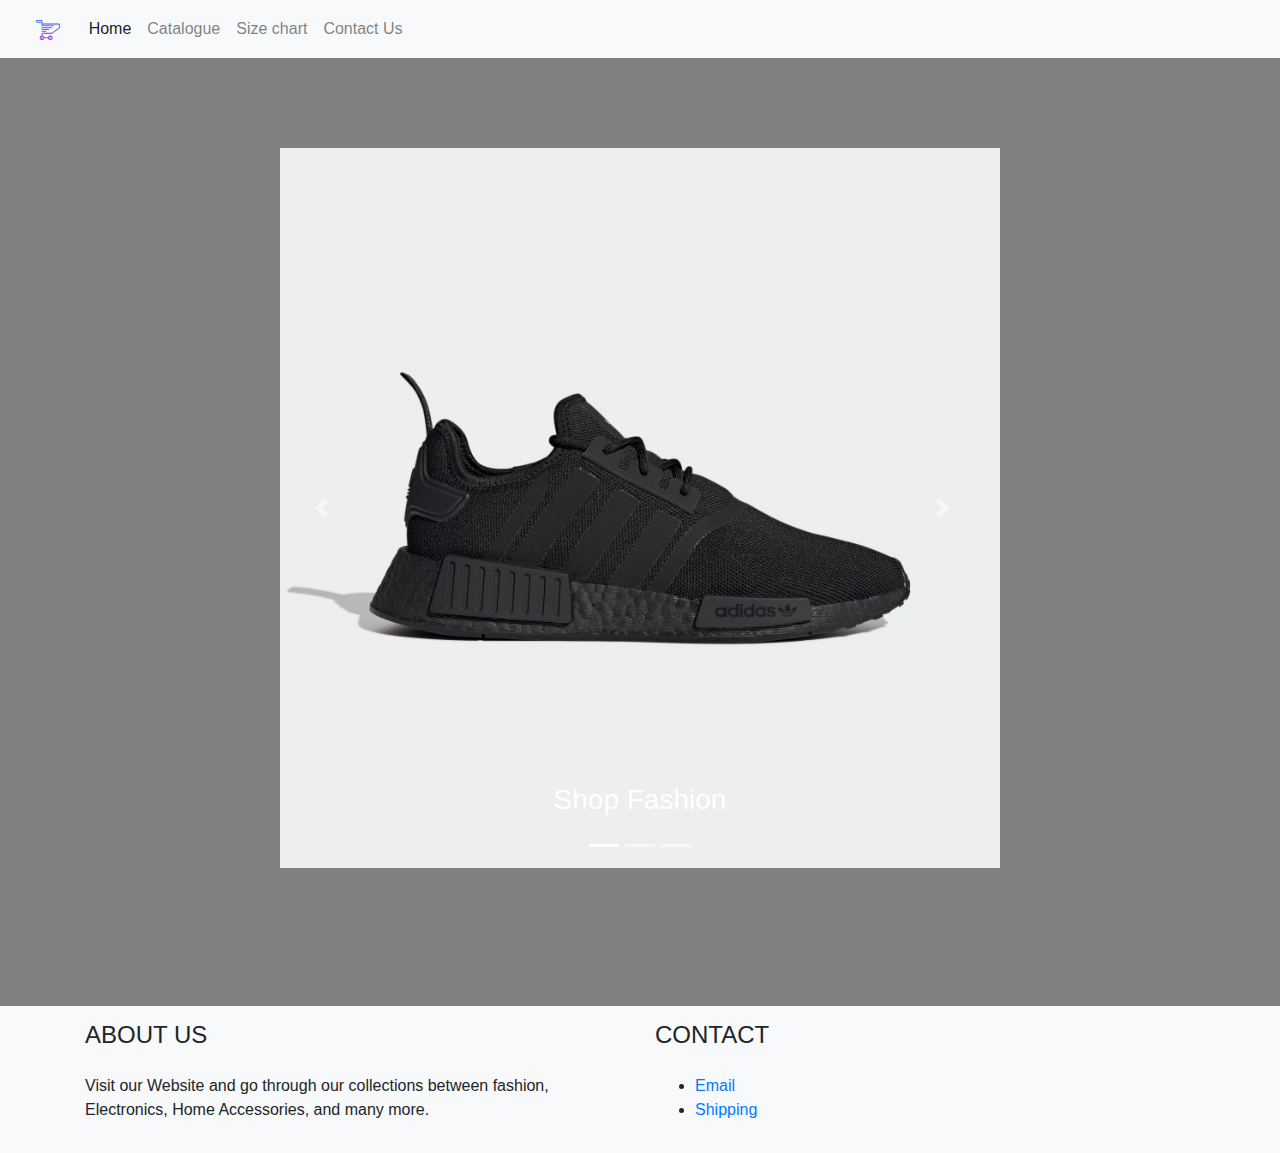
<file: index.html>
<!DOCTYPE html>
<html lang="en">
<head>
    <meta charset="UTF-8">
    <meta http-equiv="X-UA-Compatible" content="IE=edge">
    <meta name="viewport" content="width=device-width, initial-scale=1.0">   
    <link rel="stylesheet" href="https://maxcdn.bootstrapcdn.com/bootstrap/4.0.0/css/bootstrap.min.css" integrity="sha384-Gn5384xqQ1aoWXA+058RXPxPg6fy4IWvTNh0E263XmFcJlSAwiGgFAW/dAiS6JXm" crossorigin="anonymous">
    <script src="https://code.jquery.com/jquery-3.2.1.slim.min.js" integrity="sha384-KJ3o2DKtIkvYIK3UENzmM7KCkRr/rE9/Qpg6aAZGJwFDMVNA/GpGFF93hXpG5KkN" crossorigin="anonymous"></script>
    <script src="https://cdnjs.cloudflare.com/ajax/libs/popper.js/1.12.9/umd/popper.min.js" integrity="sha384-ApNbgh9B+Y1QKtv3Rn7W3mgPxhU9K/ScQsAP7hUibX39j7fakFPskvXusvfa0b4Q" crossorigin="anonymous"></script>
    <script src="https://maxcdn.bootstrapcdn.com/bootstrap/4.0.0/js/bootstrap.min.js" integrity="sha384-JZR6Spejh4U02d8jOt6vLEHfe/JQGiRRSQQxSfFWpi1MquVdAyjUar5+76PVCmYl" crossorigin="anonymous"></script>
    <link rel="stylesheet" href="./style/style.css">
    <title>Online Shop</title>
</head>
<body>

        <!-- header section  -->

            <header>
                <nav class="navbar navbar-expand-lg navbar-light bg-light" style="background-color:#e3f2fd;">
                    <div class="container-fluid">
                      <a class="navbar-brand"  href="#">
                          <img src="./images/shop.png" height="30">
                      </a>
                      <button class="navbar-toggler" type="button" data-bs-toggle="collapse" data-bs-target="#navbarNavAltMarkup" aria-controls="navbarNavAltMarkup" aria-expanded="false" aria-label="Toggle navigation">
                        <span class="navbar-toggler-icon"></span>
                      </button>
                      <div class="collapse navbar-collapse" id="navbarNavAltMarkup">
                        <div class="navbar-nav">
                          <a class="nav-link active" aria-current="page" href="./index.html">Home</a>
                          <a class="nav-link" href="./catalogue.html">Catalogue</a>
                          <a class="nav-link" href="./chart.html">Size chart</a>
                          <a class="nav-link" href="./contact.html">Contact Us</a>
                          
                        </div>
                      </div>
                    </div>
                  </nav>
            </header>
        

    <!-- </header> -->

    <!-- hero section -->

    <div class="main">
        <div class="container">
            <div class="row align-items-center justify-content-center ">
                <div class="col-12 col-md-8 ">
                    <div id="carouselExampleIndicators" class="carousel slide" data-ride="carousel">
                        <ol class="carousel-indicators">
                          <li data-target="#carouselExampleIndicators" data-slide-to="0" class="active"></li>
                          <li data-target="#carouselExampleIndicators" data-slide-to="1"></li>
                          <li data-target="#carouselExampleIndicators" data-slide-to="2"></li>
                        </ol>
                        <div class="carousel-inner">
                          <div class="carousel-item active">
                            <img class="d-block w-100" src="./images/shoe2.jpg" alt="First slide">
                            <div class="carousel-caption d-none d-md-block">
                                <h3>Shop Fashion</h3>
                                <p></p>
                            </div>
                          </div>
                          <div class="carousel-item">
                            <img class="d-block w-100" src="./images/apple-iphone-13-frandroid-2021.png" alt="Second slide" >
                            <div class="carousel-caption d-none d-md-block">
                                <h3>Shop Electronics</h3>
                                <p></p>
                            </div>
                          </div>
                          <div class="carousel-item">
                            <img class="d-block w-100" src="./images/home.webp"  alt="Third slide">
                            <div class="carousel-caption d-none d-md-block">
                                <h3> Best Home Accessories</h3>
                                <p></p>
                            </div>
                          </div>
                        </div>
                        <a class="carousel-control-prev" href="#carouselExampleIndicators" role="button" data-slide="prev">
                          <span class="carousel-control-prev-icon" aria-hidden="true"></span>
                          <span class="sr-only">Previous</span>
                        </a>
                        <a class="carousel-control-next" href="#carouselExampleIndicators" role="button" data-slide="next">
                          <span class="carousel-control-next-icon" aria-hidden="true"></span>
                          <span class="sr-only">Next</span>
                        </a>
                      </div>
                 </div>
            </div>
        </div>

    </div>
    
    <!-- </hero> -->

    <!-- Footer section  -->
<!-- Footer -->
<footer class=" text-lg-start bg-light ">
    
  
    <!-- Section: Links  -->
    
      <div class="container text-lg-start text-md-start mt-5">
        <!-- Grid row -->
        <div class="row justify-content-center" style="padding-top: 15px; padding-bottom: 15px;">
          
            <div class="col-6">
                <h4 class="text-uppercase fw-bold mb-4">About us</h4>
                <p >Visit our Website and go through our collections between fashion, Electronics,
                     Home Accessories, and many more. </p>
            </div>

          <div class="col-6">
            <!-- Links -->
            <h4 class="text-uppercase fw-bold mb-4">
              Contact
            </h4>
            <ul>
                <li><a href="mailto:shop@example.com">Email</a></li>
                <li><a href="https://www.fedex.com/en-sa/home.html" class="text-reset">Shipping</a></li>
            </ul>
          </div>
          <!-- Grid column -->
        </div>
        <!-- Grid row -->
    </div>
    
    <!-- Section: Links  -->
  
  </footer>
  <!-- Footer -->
    <!-- </footer> -->



    
</body>
</html>
</file>
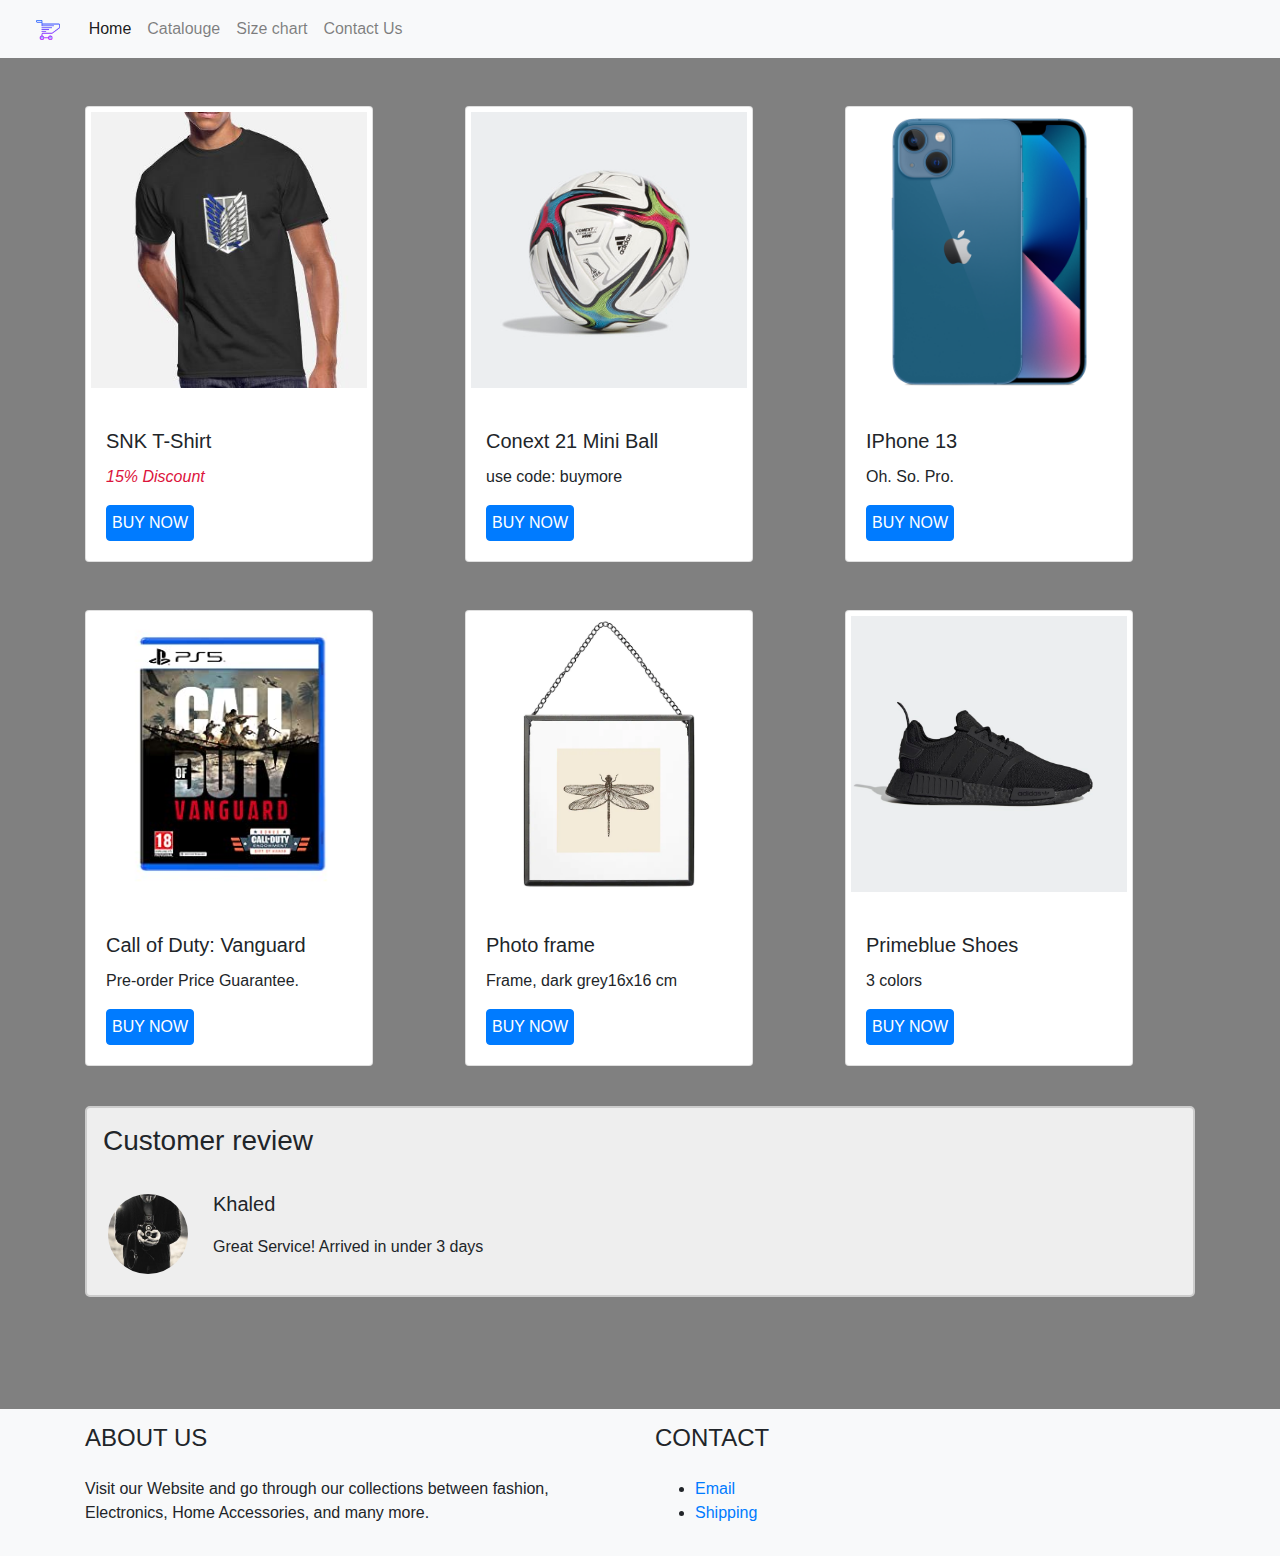
<file: catalogue.html>
<!DOCTYPE html>
<html lang="en">
<head>
    <meta charset="UTF-8">
    <meta http-equiv="X-UA-Compatible" content="IE=edge">
    <meta name="viewport" content="width=device-width, initial-scale=1.0">
    <link rel="stylesheet" href="https://maxcdn.bootstrapcdn.com/bootstrap/4.0.0/css/bootstrap.min.css" integrity="sha384-Gn5384xqQ1aoWXA+058RXPxPg6fy4IWvTNh0E263XmFcJlSAwiGgFAW/dAiS6JXm" crossorigin="anonymous">
    <script src="https://code.jquery.com/jquery-3.2.1.slim.min.js" integrity="sha384-KJ3o2DKtIkvYIK3UENzmM7KCkRr/rE9/Qpg6aAZGJwFDMVNA/GpGFF93hXpG5KkN" crossorigin="anonymous"></script>
    <script src="https://cdnjs.cloudflare.com/ajax/libs/popper.js/1.12.9/umd/popper.min.js" integrity="sha384-ApNbgh9B+Y1QKtv3Rn7W3mgPxhU9K/ScQsAP7hUibX39j7fakFPskvXusvfa0b4Q" crossorigin="anonymous"></script>
    <script src="https://maxcdn.bootstrapcdn.com/bootstrap/4.0.0/js/bootstrap.min.js" integrity="sha384-JZR6Spejh4U02d8jOt6vLEHfe/JQGiRRSQQxSfFWpi1MquVdAyjUar5+76PVCmYl" crossorigin="anonymous"></script>
    <link rel="stylesheet" href="./style/style.css">
    <title>Catalogue</title>
</head>
<body>
    <!-- header section  -->

    <header>
        <nav class="navbar navbar-expand-lg navbar-light bg-light" style="background-color: #e3f2fd;">
            <div class="container-fluid">
              <a class="navbar-brand"  href="#">
                  <img src="./images/shop.png" height="30">
              </a>
              <button class="navbar-toggler" type="button" data-bs-toggle="collapse" data-bs-target="#navbarNavAltMarkup" aria-controls="navbarNavAltMarkup" aria-expanded="false" aria-label="Toggle navigation">
                <span class="navbar-toggler-icon"></span>
              </button>
              <div class="collapse navbar-collapse" id="navbarNavAltMarkup">
                <div class="navbar-nav">
                  <a class="nav-link active" aria-current="page" href="./index.html">Home</a>
                  <a class="nav-link" href="./catalogue.html">Catalouge</a>
                  <a class="nav-link" href="./chart.html">Size chart</a>
                  <a class="nav-link" href="./contact.html">Contact Us</a>
                  
                </div>
              </div>
            </div>
          </nav>
    </header>
<br><br>

<!-- </header> -->

<!-- hero section  -->
<div class="container">
    <div class="row justify-content-md-center">
        <div class="col">
    
            <div class="card hover01" style="width: 18rem;">
                <figure>
                    <img class="card-img-top" src="./images/attack-on-titan-mens-5050-t-shirt.jpg" alt="Card image cap">
                </figure>
                <div class="card-body">
                  <h5 class="card-title">SNK T-Shirt</h5>
                  <p class="card1 card-text ">15% Discount</p>
                  <a href="#" class="btn btn-primary">BUY NOW</a>
                </div>
              </div>
        </div>
    
        <div class="col">
    
            <div class="card hover01" style="width: 18rem;">
                <figure>
                    <img class="card-img-top" src="./images/ball.jpg" alt="Card image cap">
                </figure>                <div class="card-body">
                  <h5 class="card-title">Conext 21 Mini Ball</h5>
                  <p class="card-text">use code: buymore</p>
                  <a href="#" class="btn btn-primary">BUY NOW</a>
                </div>
              </div>
        </div>
    
        <div class="col">
    
            <div class="card hover01" style="width: 18rem;">
                <figure>
                    <img class="card-img-top" src="./images/apple-iphone-13-frandroid-2021.png" alt="Card image cap">
                </figure>                <div class="card-body">
                  <h5 class="card-title">IPhone 13</h5>
                  <p class="card-text">Oh. So. Pro.</p>
                  <a href="#" class="btn btn-primary">BUY NOW</a>
                </div>
              </div>
        </div>


    </div>
    <br><br>

    <div class="row justify-content-md-center">
    
        <div class="col">
    
            <div class="card hover01" style="width: 18rem;">
                <figure>
                    <img class="card-img-top" src="./images/cod.jpg" alt="Card image cap">
                </figure>                <div class="card-body">
                  <h5 class="card-title">Call of Duty: Vanguard</h5>
                  <p class="card-text">Pre-order Price Guarantee.</p>
                  <a href="#" class="btn btn-primary">BUY NOW</a>
                </div>
              </div>
        </div>
    
        <div class="col">
    
            <div class="card hover01" style="width: 18rem;">
                <figure>
                    <img class="card-img-top" src="./images/frame.webp" alt="Card image cap">
                </figure>                <div class="card-body">
                  <h5 class="card-title">Photo frame</h5>
                  <p class="card-text">Frame, dark grey16x16 cm</p>
                  <a href="#" class="btn btn-primary">BUY NOW</a>
                </div>
              </div>
        </div>
    
        <div class="col">
    
            <div class="card hover01" style="width: 18rem;">
                <figure>
                    <img class="card-img-top" src="./images/shoe2.jpg" alt="Card image cap">
                </figure>                <div class="card-body">
                  <h5 class="card-title">Primeblue Shoes</h5>
                  <p class="card-text">3 colors</p>
                  <a href="#" class="btn btn-primary">BUY NOW</a>
                </div>
              </div>
        </div>

        
    
    
    </div><br>
    

    <div class="container review">
        <h3>Customer review</h3><br>
        <img src="./images/review.jpg" alt="Avatar" style="width:90px">
        <p><span>Khaled </span> </p>
        <p>Great Service! Arrived in under 3 days</p>
      </div>

</div>


<br><br>




<!-- hero section end  -->



<!-- Footer section  -->
<!-- Footer -->

<footer class=" text-lg-start bg-light ">
    
  
    <!-- Section: Links  -->
    
      <div class="container text-lg-start text-md-start mt-5">
        <!-- Grid row -->
        <div class="row justify-content-center" style="padding-top: 15px; padding-bottom: 15px;">
          
            <div class="col-6">
                <h4 class="text-uppercase fw-bold mb-4">About us</h4>
                <p >Visit our Website and go through our collections between fashion, Electronics,
                     Home Accessories, and many more. </p>
            </div>

          <div class="col-6">
            <!-- Links -->
            <h4 class="text-uppercase fw-bold mb-4">
              Contact
            </h4>
            <ul>
                <li><a href="mailto:shop@example.com">Email</a></li>
                <li><a href="https://www.fedex.com/en-sa/home.html" class="text-reset">Shipping</a></li>
            </ul>
          </div>
          <!-- Grid column -->
        </div>
        <!-- Grid row -->
    </div>
    
    <!-- Section: Links  -->
  
  </footer>
  <!-- Footer -->
    
        <!-- </footer> -->


    
</body>
</html>
</file>
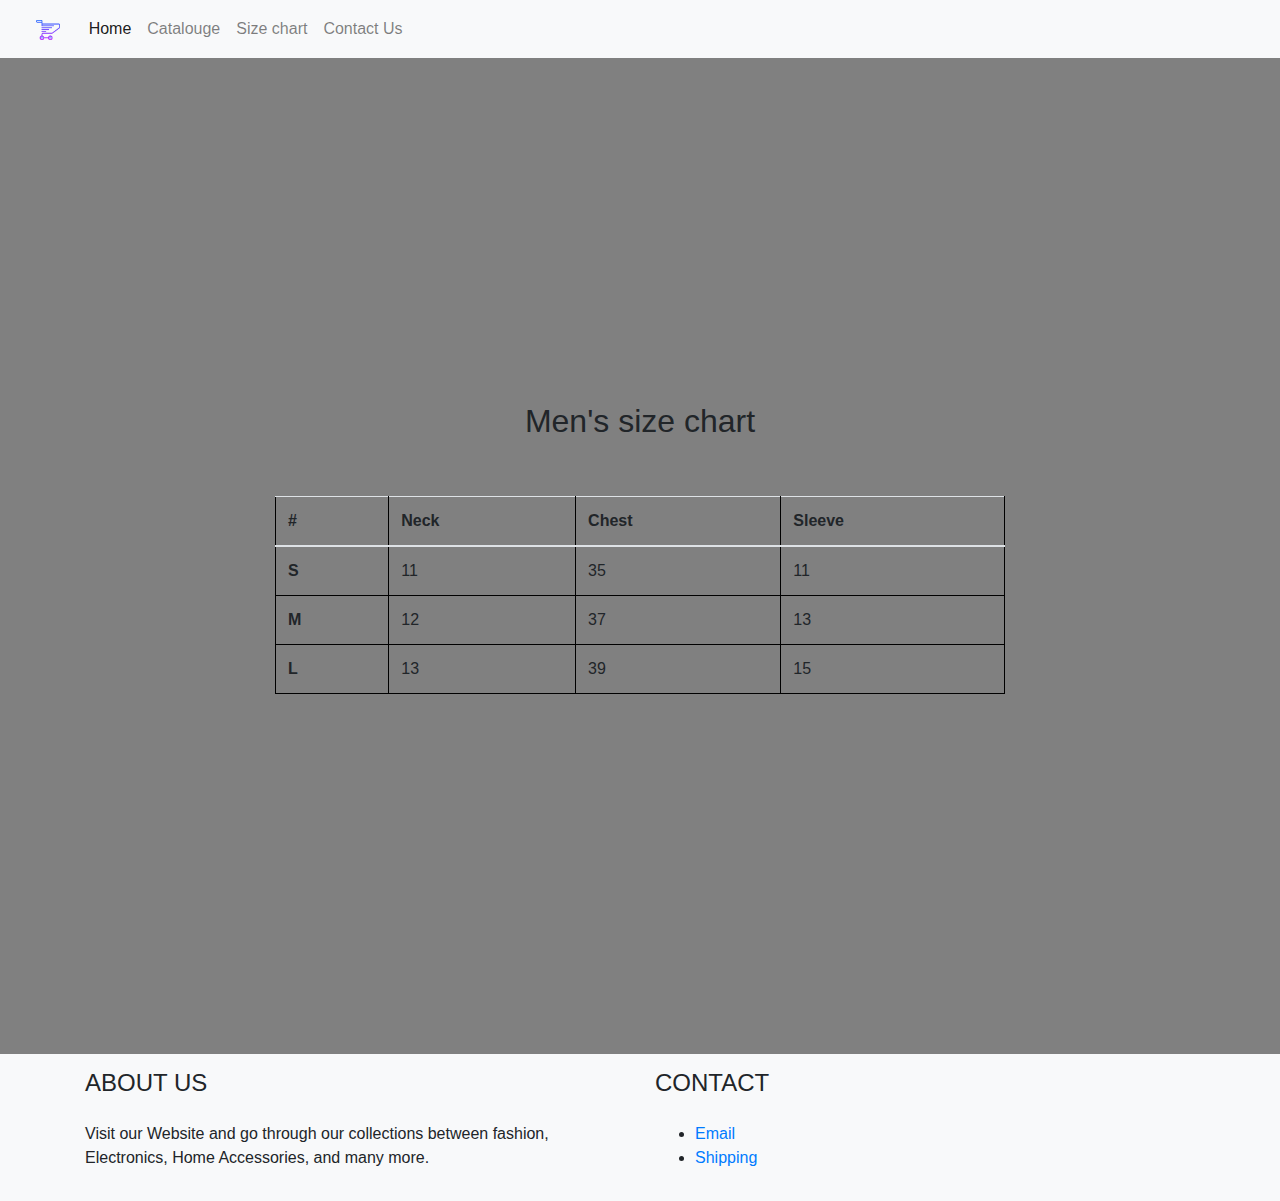
<file: chart.html>
<!DOCTYPE html>
<html lang="en">
<head>
    <meta charset="UTF-8">
    <meta http-equiv="X-UA-Compatible" content="IE=edge">
    <meta name="viewport" content="width=device-width, initial-scale=1.0">
    <link rel="stylesheet" href="https://maxcdn.bootstrapcdn.com/bootstrap/4.0.0/css/bootstrap.min.css" integrity="sha384-Gn5384xqQ1aoWXA+058RXPxPg6fy4IWvTNh0E263XmFcJlSAwiGgFAW/dAiS6JXm" crossorigin="anonymous">
    <script src="https://code.jquery.com/jquery-3.2.1.slim.min.js" integrity="sha384-KJ3o2DKtIkvYIK3UENzmM7KCkRr/rE9/Qpg6aAZGJwFDMVNA/GpGFF93hXpG5KkN" crossorigin="anonymous"></script>
    <script src="https://cdnjs.cloudflare.com/ajax/libs/popper.js/1.12.9/umd/popper.min.js" integrity="sha384-ApNbgh9B+Y1QKtv3Rn7W3mgPxhU9K/ScQsAP7hUibX39j7fakFPskvXusvfa0b4Q" crossorigin="anonymous"></script>
    <script src="https://maxcdn.bootstrapcdn.com/bootstrap/4.0.0/js/bootstrap.min.js" integrity="sha384-JZR6Spejh4U02d8jOt6vLEHfe/JQGiRRSQQxSfFWpi1MquVdAyjUar5+76PVCmYl" crossorigin="anonymous"></script>
    <link rel="stylesheet" href="./style/style.css">
    <title>Size Chart</title>
</head>
<body>
    <!-- header section  -->

    <header>
        <nav class="navbar navbar-expand-lg navbar-light bg-light" style="background-color: #e3f2fd;">
            <div class="container-fluid">
              <a class="navbar-brand"  href="#">
                  <img src="./images/shop.png" height="30">
              </a>
              <button class="navbar-toggler" type="button" data-bs-toggle="collapse" data-bs-target="#navbarNavAltMarkup" aria-controls="navbarNavAltMarkup" aria-expanded="false" aria-label="Toggle navigation">
                <span class="navbar-toggler-icon"></span>
              </button>
              <div class="collapse navbar-collapse" id="navbarNavAltMarkup">
                <div class="navbar-nav">
                  <a class="nav-link active" aria-current="page" href="./index.html">Home</a>
                  <a class="nav-link" href="./catalogue.html">Catalouge</a>
                  <a class="nav-link" href="./chart.html">Size chart</a>
                  <a class="nav-link" href="./contact.html">Contact Us</a>
                  
                </div>
              </div>
            </div>
          </nav>
    </header>
<br><br>

<!-- </header> -->


<!-- hero section  -->
<div class="main">
    <div class="container">
        <div class="row justify-content-center align-items-center">
            <div class="col-md-8 align-self-center">
                <h2 style="text-align: center;">Men's size chart</h2><br><br>
                <table class="table">
                    <thead>
                      <tr>
                        <th scope="col">#</th>
                        <th scope="col">Neck</th>
                        <th scope="col">Chest</th>
                        <th scope="col">Sleeve</th>
                      </tr>
                    </thead>
                    <tbody>
                      <tr>
                        <th scope="row">S</th>
                        <td>11</td>
                        <td>35</td>
                        <td>11</td>
                      </tr>
                      <tr>
                        <th scope="row">M</th>
                        <td>12</td>
                        <td>37</td>
                        <td>13</td>
                      </tr>
                      <tr>
                        <th scope="row">L</th>
                        <td>13</td>
                        <td>39</td>
                        <td>15</td>
                      </tr>
                    </tbody>
                  </table>
    
    
            </div>
        </div>
    </div>

</div>





<!-- hero section end  -->



<!-- Footer section  -->
<!-- Footer -->
<footer class=" text-lg-start bg-light ">
    
  
    <!-- Section: Links  -->
    
      <div class="container text-lg-start text-md-start mt-5">
        <!-- Grid row -->
        <div class="row justify-content-center" style="padding-top: 15px; padding-bottom: 15px;">
          
            <div class="col-6">
                <h4 class="text-uppercase fw-bold mb-4">About us</h4>
                <p >Visit our Website and go through our collections between fashion, Electronics,
                     Home Accessories, and many more. </p>
            </div>

          <div class="col-6">
            <!-- Links -->
            <h4 class="text-uppercase fw-bold mb-4">
              Contact
            </h4>
            <ul>
                <li><a href="mailto:shop@example.com">Email</a></li>
                <li><a href="https://www.fedex.com/en-sa/home.html" class="text-reset">Shipping</a></li>
            </ul>
          </div>
          <!-- Grid column -->
        </div>
        <!-- Grid row -->
    </div>
    
    <!-- Section: Links  -->
  
  </footer>
  <!-- Footer -->
    
        <!-- </footer> -->


</body>
</html>
</file>
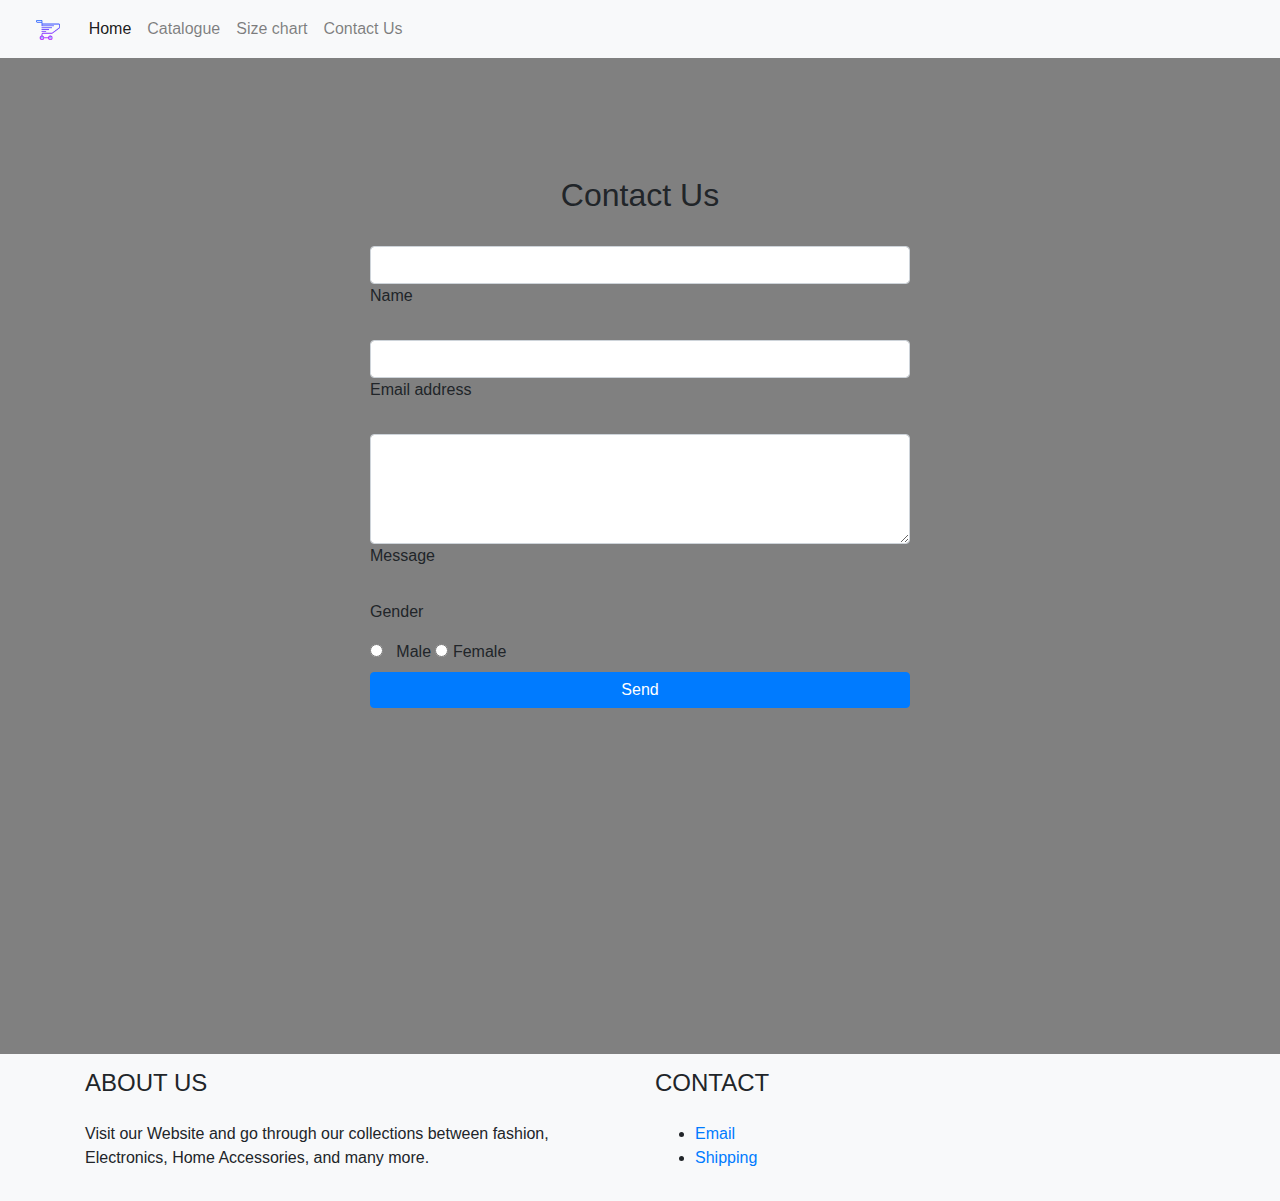
<file: contact.html>
<!DOCTYPE html>
<html lang="en">
<head>
    <meta charset="UTF-8">
    <meta http-equiv="X-UA-Compatible" content="IE=edge">
    <meta name="viewport" content="width=device-width, initial-scale=1.0">
    <link rel="stylesheet" href="https://maxcdn.bootstrapcdn.com/bootstrap/4.0.0/css/bootstrap.min.css" integrity="sha384-Gn5384xqQ1aoWXA+058RXPxPg6fy4IWvTNh0E263XmFcJlSAwiGgFAW/dAiS6JXm" crossorigin="anonymous">
    <script src="https://code.jquery.com/jquery-3.2.1.slim.min.js" integrity="sha384-KJ3o2DKtIkvYIK3UENzmM7KCkRr/rE9/Qpg6aAZGJwFDMVNA/GpGFF93hXpG5KkN" crossorigin="anonymous"></script>
    <script src="https://cdnjs.cloudflare.com/ajax/libs/popper.js/1.12.9/umd/popper.min.js" integrity="sha384-ApNbgh9B+Y1QKtv3Rn7W3mgPxhU9K/ScQsAP7hUibX39j7fakFPskvXusvfa0b4Q" crossorigin="anonymous"></script>
    <script src="https://maxcdn.bootstrapcdn.com/bootstrap/4.0.0/js/bootstrap.min.js" integrity="sha384-JZR6Spejh4U02d8jOt6vLEHfe/JQGiRRSQQxSfFWpi1MquVdAyjUar5+76PVCmYl" crossorigin="anonymous"></script>
    <link rel="stylesheet" href="./style/style.css">
    <title>Contact US</title>
</head>
<body>

    <!-- header section  -->

    <header>
        <nav class="navbar navbar-expand-lg navbar-light bg-light" style="background-color: #e3f2fd;">
            <div class="container-fluid">
              <a class="navbar-brand"  href="#">
                  <img src="./images/shop.png" height="30">
              </a>
              <button class="navbar-toggler" type="button" data-bs-toggle="collapse" data-bs-target="#navbarNavAltMarkup" aria-controls="navbarNavAltMarkup" aria-expanded="false" aria-label="Toggle navigation">
                <span class="navbar-toggler-icon"></span>
              </button>
              <div class="collapse navbar-collapse" id="navbarNavAltMarkup">
                <div class="navbar-nav">
                  <a class="nav-link active" aria-current="page" href="./index.html">Home</a>
                  <a class="nav-link" href="./catalogue.html">Catalogue</a>
                  <a class="nav-link" href="./chart.html">Size chart</a>
                  <a class="nav-link" href="./contact.html">Contact Us</a>
                  
                </div>
              </div>
            </div>
          </nav>
    </header>
<br><br>

<!-- </header> -->

<!-- hero section  -->

<div class="container" style="height: 100vh;">
    <div class="row justify-content-center align-items-center" style="padding-top: 70px;">
        <div class="col-6">
            <form>
                <h2 style="text-align: center;">Contact Us</h2><br>
                <!-- Name input -->
                <div class="form-outline mb-4">
                  <input type="text" id="form4Example1" class="form-control" />
                  <label class="form-label" for="form4Example1">Name</label>
                </div>
              
                <!-- Email input -->
                <div class="form-outline mb-4">
                  <input type="email" id="form4Example2" class="form-control" />
                  <label class="form-label" for="form4Example2">Email address</label>
                </div>
              
                <!-- Message input -->
                <div class="form-outline mb-4">
                  <textarea class="form-control" id="form4Example3" rows="4"></textarea>
                  <label class="form-label" for="form4Example3">Message</label>
                </div>


                <p>Gender</p>
                <input type="radio" id="Gender" name="fav_language" value="HTML">
                <label for="Gender">Male</label>

                <input type="radio" id="Gender" name="fav_language" value="HTML">
                <label for="Gender">Female</label><br>
              
                
              
                <!-- Submit button -->
                <!-- <button type="submit" class="btn btn-primary btn-block mb-4">Send</button> -->
                <button type="submit" class="btn btn-primary btn-block mb-4">Send</button>

              </form>
        </div>
    </div>

    
</div>



  <!-- hero section  end  -->

  <!-- Footer section  -->

    <!-- Footer -->
    <footer class=" text-lg-start bg-light ">
    
  
        <!-- Section: Links  -->
        
          <div class="container text-lg-start text-md-start mt-5">
            <!-- Grid row -->
            <div class="row justify-content-center" style="padding-top: 15px; padding-bottom: 15px;">
              
                <div class="col-6">
                    <h4 class="text-uppercase fw-bold mb-4">About us</h4>
                    <p >Visit our Website and go through our collections between fashion, Electronics,
                         Home Accessories, and many more. </p>
                </div>
    
              <div class="col-6">
                <!-- Links -->
                <h4 class="text-uppercase fw-bold mb-4">
                  Contact
                </h4>
                <ul>
                    <li><a href="mailto:shop@example.com">Email</a></li>
                    <li><a href="https://www.fedex.com/en-sa/home.html" class="text-reset">Shipping</a></li>
                </ul>
              </div>
              <!-- Grid column -->
            </div>
            <!-- Grid row -->
        </div>
        
        <!-- Section: Links  -->
      
      </footer>
  <!-- Footer -->


    
</body>
</html>
</file>
<file: style/style.css>
/* for background animation  */
@keyframes example {
    from {background-color:cadetblue;}
    to {background-color:grey}
  }

body{
    background-color: grey;
  animation-name: example;
  animation-duration: 4s;
  animation-iteration-count: infinite;
  animation-direction: alternate;
}

.main{
    display: flex;
    align-items: center;
    justify-content: center;
    height: 100vh;
}

/* border for tables +  customised formatting (colours, layout)  */
table, th, td {
    border: 1px solid black;
    table-layout: auto;
    border-collapse: collapse;
    padding: 5px;
  }

/* image padding and border    */
img{
    border: 5px;
    padding: 5px;
}

/* button padding  */
.btn{
    padding: 5px;
    font-family: Arial, Helvetica, sans-serif;
}

/*  font styles with different colouring effects  */
.card1  {
    font-family: Arial, Helvetica, sans-serif;
    color: crimson;
    font-style: italic;
}

/* color filter 2 images & font styles with different colouring effects */
.card2{
  filter: saturate(5.2) invert(9%) sepia(12%) ;
  font-style:inherit;
  color: black;
}
/* color filter 2 images */
.card6 { 
    filter: saturate(2.2) invert(5%) sepia(14%) ;
    font-family: sans-serif;
    font-style: oblique;
    
  }
  /*  font styles with different colouring effects  */
  .card6 .card-text{ 
    filter: saturate(2.2) invert(5%) sepia(14%) ;
    font-family: sans-serif;
    font-style: oblique;
    color: blue;
    
  }  

  /* for testimonials */
.container .review{
  border: 2px solid #ccc;
  background-color: #eee;
  border-radius: 5px;
  padding: 16px;
  margin: 16px 0;
}

/* Clear floats after containers */
.container::after {
  content: "";
  clear: both;
  display: table;
}

/* Float images inside the container to the left. Add a right margin, and style the image as a circle */
.container .review img {
  float: left;
  margin-right: 20px;
  border-radius: 50%;
}

/* Increase the font-size of a span element */
.container span {
  font-size: 20px;
  margin-right: 15px;
}

/* Add media queries for responsiveness. This will center both the text and the image inside the container */
@media (max-width: 500px) {
  .container {
    text-align: center;
  }

  .container img {
    margin: auto;
    float: none;
    display: block;
  }
}

.hover01 figure img {
	-webkit-transform: scale(1);
	transform: scale(1);
	-webkit-transition: .3s ease-in-out;
	transition: .3s ease-in-out;
}
.hover01 figure:hover img {
	-webkit-transform: scale(1.3);
	transform: scale(1.3);
}

/* Zoom Out #1 */
.hover03 figure img {
	-webkit-transform: scale(1.5);
	transform: scale(1.5);
	-webkit-transition: .3s ease-in-out;
	transition: .3s ease-in-out;
}
.hover03 figure:hover img {
	-webkit-transform: scale(1);
	transform: scale(1);
}
</file>
